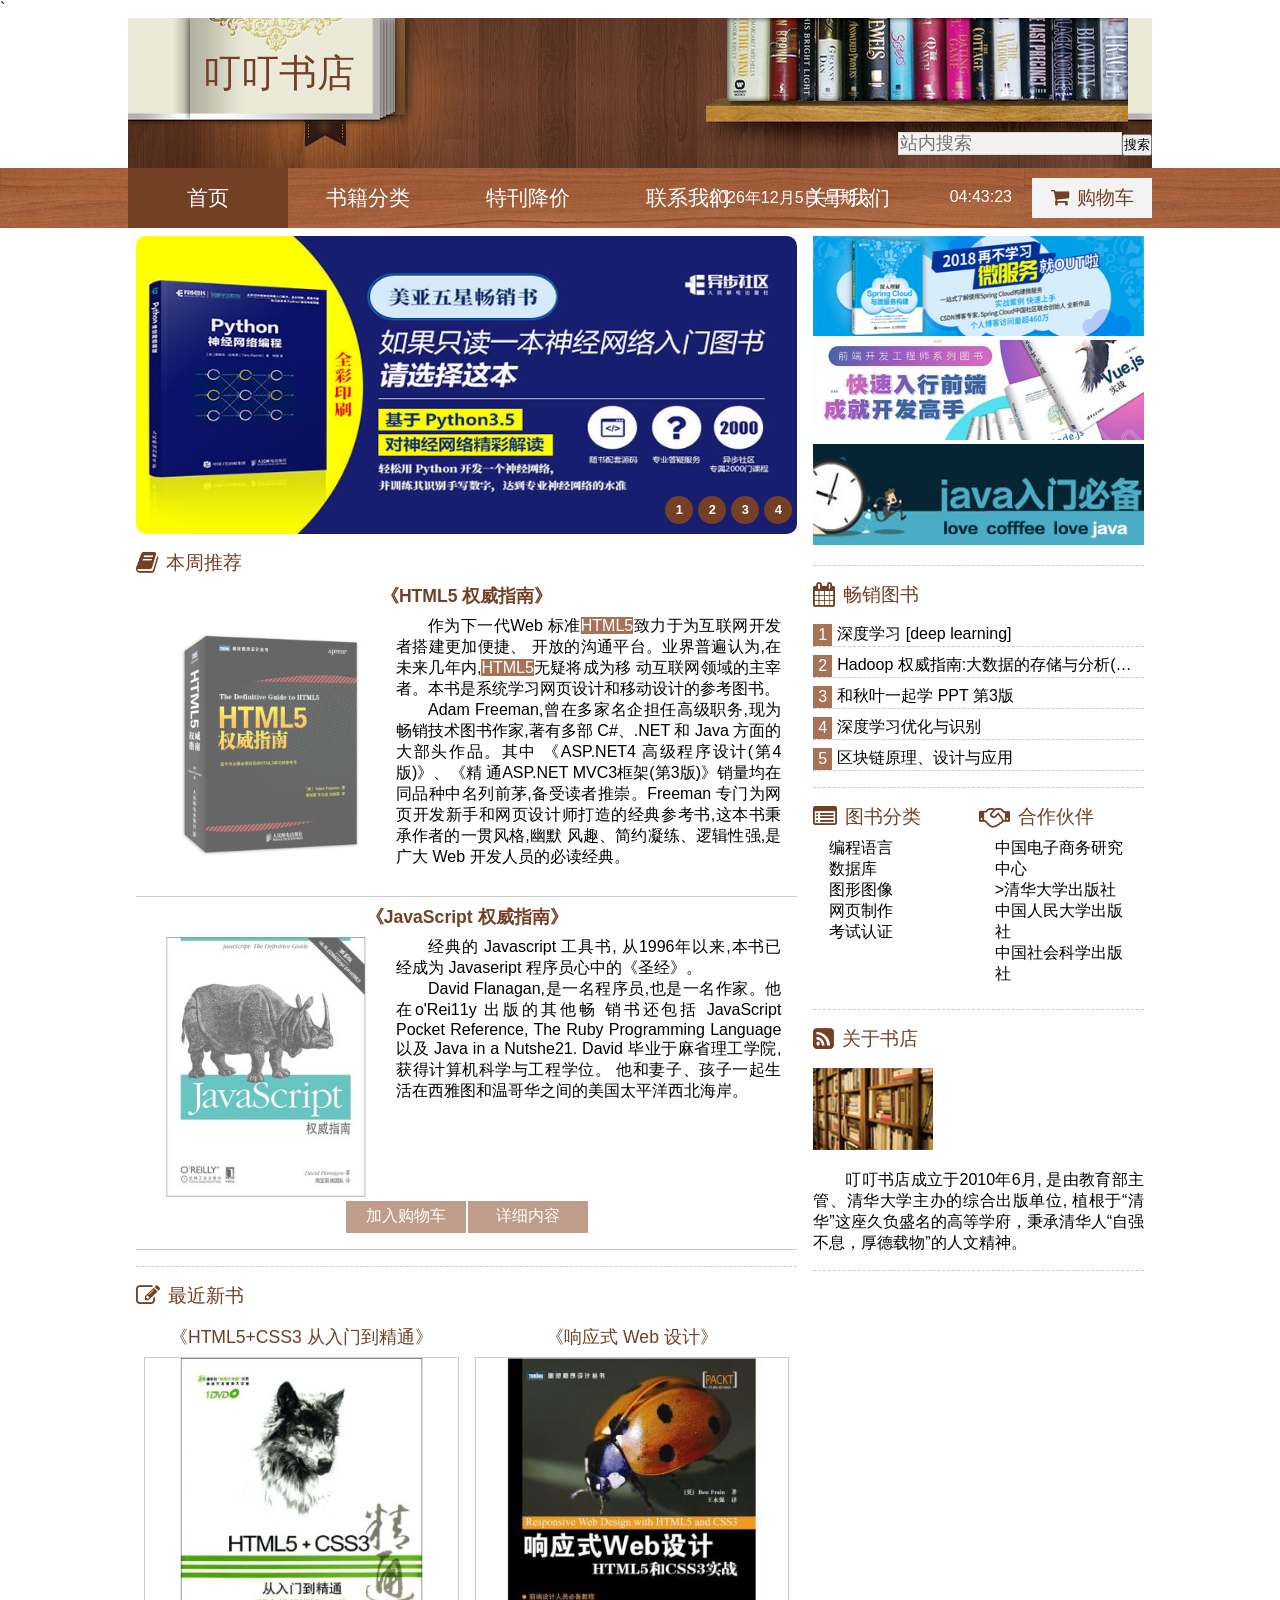
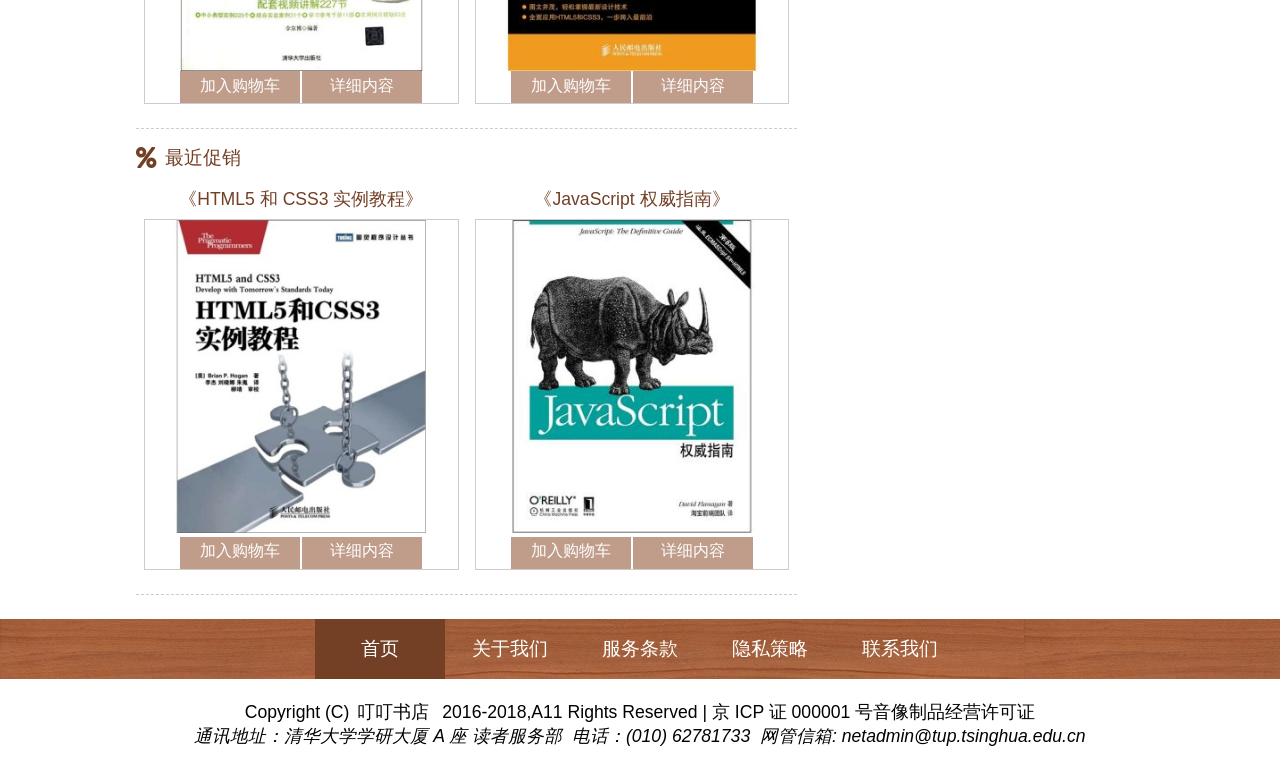
<file: index.html>
<!-- 声明文档类型为 HTML5 文档 -->
<!DOCTYPE html>
<!-- 声明文档语言为中文 -->
<html lang="zh-CN">

<head>
    <!-- 网页使用 UTF-8 编码 -->
    <meta charset="UTF-8">
    <!-- 网页标题 -->
    <title>叮叮书店</title>
    <!-- 让网页宽度与设备宽度保持一致并设置初始缩放比例为 0 -->
    <meta name="viewport" content="width=device-width, initial-scale=1.0">
    <!-- 提供给搜索引擎的搜索关键字 -->
    <meta name="keywords" content="书店, 叮叮书店, 图书">
    <!-- 提供给搜素引擎的网页描述 -->
    <meta name="description" content="叮叮书店是一个销售书籍的网上书店。">
    <!-- 搜索引擎选项,允许搜索引擎索引并允许搜索引擎对页面上的链接递归索引 -->
    <meta name="robots" content="index, follow">
    <!-- 引入外部 CSS 文件 -->
    <link rel="stylesheet" href="style.css">
    <script src="js/main.js"></script>
    <style>
        nav ul li:first-child{
            background-color: hsl(20, 50%, 30%);
        }
        footer ul li:first-child{
            background-color: hsl(20, 50%, 30%);
        }
    </style>
</head>

<body>
    <!-- 引入外部脚本文件 -->`
    <script src="script.js"></script>
    <!-- 页眉 -->
    <header class="container">
        <div id="logo">
            <a href="index.html">
                <h1>叮叮书店</h1>
            </a>
        </div>
        <div id="search">
            <form action="index.html" method="get">
                <input type="search" placeholder="站内搜索"><input type="submit" value="搜索">
            </form>
        </div>
    </header>
    <!-- 导航菜单 -->
    <div id="nav">
        <nav class="container">
            <ul>
                <li><a href="index.html">首页</a></li>
                <li><a href="category.html">书籍分类</a>
                    <ul>
                        <li><a href="#">编程语言</a></li>
                        <li><a href="#">数据库</a></li>
                        <li><a href="#">图形图像</a></li>
                    </ul>
                </li>
                <li><a href="specials.html">特刊降价</a></li>
                <li><a href="contact.html">联系我们</a></li>
                <li><a href="about.html">关于我们</a></li>
            </ul>
            <div id="date"></div>
            <div id="time"></div>
            <div id="cart">
                <span class="icon-cart"></span>
                <a href="cart.html">购物车</a>
            </div>
        </nav>
    </div>

    <!-- 内容 -->
    <div id="content-wrapper" class="container">
        <!--左边内容区-->
        <main>
            <!-- 横幅广告 -->
            <!-- 图书首页广告轮播控制 -->
            <div id="adv">
                <dl>
                    <dt>
                        <a href="#" id="a1">1</a>
                        <a href="#" id="a2">2</a>
                        <a href="#" id="a3">3</a>
                        <a href="#" id="a4">4</a>
                    </dt>
                    <dd>
                        <a href="#">
                            <img src="images/b-ad1.jpg" id="banner" alt="广告">
                        </a>
                    </dd>
                </dl>
            </div>
            <!-- <div id="hero-slideshow" class="slideshow-container">
                <div class="slides"><img src="./images/b-ad1.jpg" alt=""></div>
                <div class="slides"><img src="./images/b-ad2.jpg" alt=""></div>
                <div class="slides"><img src="./images/b-ad3.jpg" alt=""></div>
                <div class="slides"><img src="./images/b-ad4.jpg" alt=""></div>

                <div class="dot-container">
                    <span class="dot" onclick="currentSlide(1)"></span>
                    <span class="dot" onclick="currentSlide(2)"></span>
                    <span class="dot" onclick="currentSlide(3)"></span>
                    <span class="dot" onclick="currentSlide(4)"></span>
                </div>
            </div> -->
            <!-- 本周推荐 -->
            <section id="recommend">
                <span class="icon-book"></span>
                <section class="recommend-book">
                    <h2>本周推荐</h2>
                    <h3>《HTML5 权威指南》</h3>
                    <div class="content">
                        <div class="cover"><a href="#"><img src="images/prod2.jpg" alt="HTML5 权威指南"></a></div>
                        <div class="description">
                            <p>
                                作为下一代Web 标准<mark>HTML5</mark>致力于为互联网开发者搭建更加便捷、
                                开放的沟通平台。业界普遍认为,在未来几年内,<mark>HTML5</mark>无疑将成为移
                                动互联网领域的主宰者。本书是系统学习网页设计和移动设计的参考图书。
                            </p>
                            <p>
                                Adam Freeman,曾在多家名企担任高级职务,现为畅销技术图书作家,著有多部
                                C#、.NET 和 Java 方面的大部头作品。其中 《ASP.NET4 高级程序设计(第4版)》、《精
                                通ASP.NET MVC3框架(第3版)》销量均在同品种中名列前茅,备受读者推崇。Freeman
                                专门为网页开发新手和网页设计师打造的经典参考书,这本书秉承作者的一贯风格,幽默
                                风趣、简约凝练、逻辑性强,是广大 Web 开发人员的必读经典。
                            </p>
                        </div>
                        <div></div>
                    </div>
                </section>
                <section class="recommend-book">
                    <h3>《JavaScript 权威指南》</h3>
                    <div class="content">
                        <div class="cover"><a href="#"><img src="images/prod3.jpg" alt="Javascript 权威指南"></a></div>
                        <div class="description">
                            <p>
                                经典的 Javascript 工具书, 从1996年以来,本书已经成为 Javaseript 程序员心中的《圣经》。
                            </p>
                            <p>
                                David Flanagan,是一名程序员,也是一名作家。他在o'Rei11y 出版的其他畅
                                销书还包括 JavaScript Pocket Reference, The Ruby Programming Language
                                以及 Java in a Nutshe21. David 毕业于麻省理工学院,获得计算机科学与工程学位。
                                他和妻子、孩子一起生活在西雅图和温哥华之间的美国太平洋西北海岸。
                            </p>
                        </div>
                    </div>
                    <div class="cart-more"><a class="cart" href="cart.html">加入购物车</a><a class="more"
                            href="details.html">详细内容</a></div>
                </section>
            </section>
            <!-- 最近新书 -->
            <section id="new">
                <span class="icon-new"></span>
                <h2>最近新书</h2>
                <div class="content">
                    <section class="book">
                        <h3>《HTML5+CSS3 从入门到精通》</h3>
                        <div class="effect-1">
                            <div class="image-box">
                                <img src="images/prod4.jpg" alt="HTML5+CSS3 从入门到精通">
                            </div>
                            <div class="text-desc">
                                <h3> 《HTML5+CSS3 从入门到精通》</h3>
                                <p>
                                    《<mark>HTML5</mark>+CSS3 从入门到精通》通过基础知识+中小实例＋综合
                                    案例的方式,讲述了用<mark>HTML5</mark>+CSS3设计构建网站的必备知识,相
                                    对于权威指南、高级程序设计、开发指南同类图书,本书是一本适合快速入手的自学
                                    教程。
                                </p>
                            </div>
                            <div class="cart-more"><a class="cart" href="cart.html">加入购物车</a><a class="more"
                                    href="details.html">详细内容</a></div>
                        </div>
                    </section>
                    <section class="book">
                        <h3>《响应式 Web 设计》</h3>
                        <div class="effect-1">
                            <div class="image-box">
                                <img src="images/prod5.jpg" alt="响应式 web 设计">
                            </div>
                            <div class="text-desc">
                                <h3>《响应式 web 设计》</h3>
                                <p>
                                    《响应式Web设计:<mark>HTML5</mark>和 CsS3 实战》将当前 web 设计中热门
                                    的响应式设计技术与<mark>HTML5</mark>和 csS3 结合起来,为读者全面深入地讲解
                                    了针对各种屏幕大小设计和开发现代网站的各种技术。《响应式 Web设计:<mark>HTML5
                                    </mark>和CSS3 实战》适合各个次的web开发和设计人员阅读。
                                </p>
                            </div>
                            <div class="cart-more"><a class="cart" href="cart.html">加入购物车</a><a class="more"
                                    href="details.html">详细内容</a></div>
                        </div>
                    </section>
                </div>
            </section>
            <!-- 最近促销 -->
            <section id="sales">
                <span class="icon-sale"></span>
                <h2>最近促销</h2>
                <div class="content">
                    <section class="book">
                        <h3>《HTML5 和 CSS3 实例教程》</h3>
                        <div class="effect-1">
                            <div class="image-box">
                                <a href="#"><img class="promotion" src="images/prod1.jpg" alt="HTML5 和 CSS3 实例教程"></a>
                            </div>
                            <div class="text-desc">
                                <img src="images/sale.jpg" alt="">
                            </div>
                            <div class="cart-more"><a class="cart" href="cart.html">加入购物车</a><a class="more"
                                    href="details.html">详细内容</a></div>
                        </div>
                    </section>
                    <section class="book">
                        <h3>《JavaScript 权威指南》</h3>
                        <div class="effect-1">
                            <div class="image-box">
                                <a href="#"><img class="promotion" src="images/prod3.jpg" alt="JavaScript 权威指南"></a>
                            </div>
                            <div class="text-desc">
                                <img src="images/sale.jpg" alt="">
                            </div>
                            <div class="cart-more"><a class="cart" href="cart.html">加入购物车</a><a class="more"
                                    href="details.html">详细内容</a></div>
                        </div>
                    </section>
                </div>
            </section>
        </main>
        <aside>
            <!-- 边栏广告 -->
            <div id="advert">
                <a href="#"><img src="images/ad1.jpg" alt="广告"></a>
                <a href="#"><img src="images/ad2.jpg" alt="广告"></a>
                <a href="#"><img src="images/ad3.jpg" alt="广告"></a>
            </div>
            <!-- 畅销图书 -->
            <section id="best-selling">
                <span class="icon-sell"></span>
                <h2>畅销图书</h2>
                <ul>
                    <li> <a class="selling" href="#">深度学习 [deep learning]</a>
                        <div class="curr">
                            <div class="p-img">
                                <a title="深度学习 [deep learning]" href="#"><img src="images/selling1.jpg" alt="封面"></a>
                            </div>
                            <div class="p-name">
                                <a title="深度学习 [deep learning]" href="#">深度学习 [deep learning]</a><strong>¥43.50
                                </strong><del>¥52.00</del>
                            </div>
                        </div>
                    </li>
                    <li> <a class="selling" href="#">Hadoop 权威指南:大数据的存储与分析(第4版),累计销量超过10万册</a>
                        <div class="curr">
                            <div class="p-img">
                                <a title="Hadoop 权威指南:大数据的存储与分析(第4版)" href="#"><img src="images/selling2.jpg"
                                        alt="封面"></a>
                            </div>
                            <div class="p-name">
                                <a title="Hadoop 权威指南:大数据的存储与分析(第4版),累计销量超过10万册" href="#">Hadoop
                                    权威指南:大数据的存储与分析(第4版),累计销量超过10万册</a>
                                <strong>¥43.50</strong>
                                <del>¥52.00</del>
                            </div>
                        </div>
                    </li>
                    <li> <a class="selling" href="#">和秋叶一起学 PPT 第3版</a>
                        <div class="curr">
                            <div class="p-img">
                                <a title="和秋叶一起学 PPT 第3版" href="#"><img src="images/selling3.jpg" alt="封面"></a>
                            </div>
                            <div class="p-name">
                                <a title="和秋叶一起学 PPT 第3版" href="#">和秋叶一起学 PPT 第3版</a>
                                <strong>¥43.50</strong>
                                <del>¥52.00</del>
                            </div>
                    </li>
                    <li><a class="selling" href="#">深度学习优化与识别</a>
                        <div class="curr">
                            <div class="p-img">
                                <a title="深度学习优化与识别" href="#"><img src="images/selling4.jpg" alt="封面"></a>
                            </div>
                            <div class="p-name">
                                <a title="深度学习优化与识别" href="#">深度学习优化与识别</a>
                                <strong>¥43.50</strong>
                                <del>·52.00</del>
                            </div>
                    </li>
                    <li> <a class="selling" href="#">区块链原理、设计与应用</a>
                        <div class="curr">
                            <div class="p-img">
                                <a title="区块链原理、设计与应用" href="#"><img src="images/selling5.jpg" alt="封面"></a>
                            </div>
                            <div class="p-name">区块链原理、设计与应用<strong>¥43.50</strong>
                                <del>·52.00</del>
                            </div>
                    </li>
                </ul>
            </section>
            <div id="classify-partner">
                <!-- 图书分类 -->
                <section id="classify">
                    <span class="icon-classify"></span>
                    <h2>图书分类</h2>
                    <ul>
                        <li><a href="category.html">编程语言</a></li>
                        <li><a href="category.html">数据库</a></li>
                        <li><a href="category.html">图形图像</a></li>
                        <li><a href="category.html">网页制作</a></li>
                        <li><a href="category.html">考试认证</a></li>
                    </ul>
                </section>
                <!-- 合作伙伴 -->
                <section id="partner">
                    <span class="icon-partner"></span>
                    <h2>合作伙伴</h2>
                    <ul>
                        <li><a href="#">中国电子商务研究中心</a></li>
                        <li><a href="#">>清华大学出版社</a></li>
                        <li><a href="#">中国人民大学出版社</a></li>
                        <li><a href="#">中国社会科学出版社</a></li>
                    </ul>
                </section>
            </div>
            <!-- 关于书店 -->
            <section id="about">
                <span class="icon-about"></span>
                <h2>关于书店</h2>
                <div class="content">
                    <img src="images/about.gif" alt="叮叮书店">
                    <p>
                        叮叮书店成立于2010年6月, 是由教育部主管、清华大学主办的综合出版单位, 植根于“清
                        华”这座久负盛名的高等学府，秉承清华人“自强不息，厚德载物”的人文精神。
                    </p>
                </div>
            </section>
        </aside>
    </div>

    <!-- 页脚 -->
    <div id="footer-wrapper">
        <footer class="container">
            <ul>
                <li><a href="index.html">首页</a></li>
                <li><a href="about.html">关于我们</a></li>
                <li><a href="#">服务条款</a></li>
                <li><a href="#">隐私策略</a></li>
                <li><a href="contact.html">联系我们</a></li>
            </ul>
        </footer>
    </div>

    <!-- 版权信息 -->
    <div id="copyright" class="container">
        <div>
            Copyright (C)<a href="index.html">叮叮书店</a> 2016-2018,A11 Rights Reserved | 京 ICP 证 000001
            号音像制品经营许可证
        </div>
        <address>
            通讯地址：清华大学学研大厦 A 座 读者服务部&nbsp;&nbsp;电话：(010)
            62781733&nbsp;&nbsp;网管信箱: netadmin@tup.tsinghua.edu.cn
        </address>
    </div>
</body>

</html>
</file>
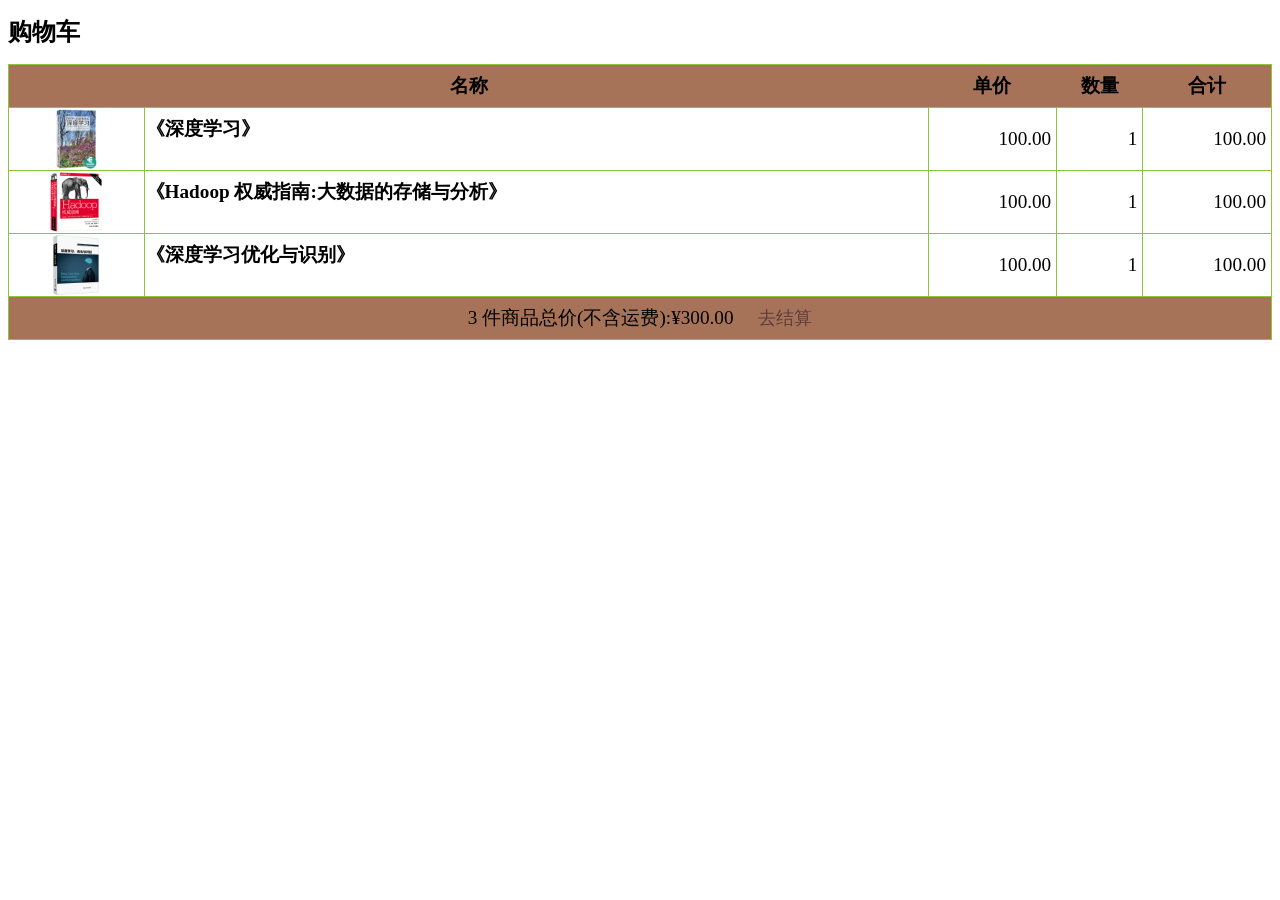
<file: cart.html>
<head>
    <title>购物车</title>
</head>

<body>
    <section class="cart-table"><span class="icon-cart"></span>
        <h2>购物车</h2>
        <table>
            <tr>
                <th colspan="2">名称</th>
                <th>单价</th>
                <th>数量</th>
                <th>合计</th>
            </tr>
            <tr>
                <td><a href="details.html"><img src="images/selling1.jpg" alt="封面" /></a></td>
                <td>
                    <h3> 《深度学习》</h3>
                </td>
                <td>100.00</td>
                <td>1</td>
                <td>100.00</td>
            </tr>
            <tr>
                <td><a href="details.html"><img src="images/selling2.jpg" alt="封面" /></a></td>
                <td>
                    <h3> 《Hadoop 权威指南:大数据的存储与分析》</h3>
                </td>
                <td>100.00</td>
                <td>1</td>
                <td>100.00</td>
            </tr>
            <tr>
                <td><a href="details.html"><img src="images/selling4.jpg" alt="封面" /></a></td>
                <td>
                    <h3>《深度学习优化与识别》</h3>
                </td>
                <td>100.00</td>
                <td>1</td>
                <td>100.00</td>
            </tr>
            <tr>
                <td colspan="5">
                    <div>3 件商品总价(不含运费):¥300.00 <a href="#">去结算</a></div>
                </td>
            </tr>
        </table>
    </section>
</body>

<style>
    /* 购物车 */
.cart-table h2 {
    margin: 1rem 0;
}

.cart-table table {
    font-size: 1.2rem;
    width: 100%;
    border-collapse: collapse;
    margin: 10px 0px;
    color: hsl(0, 0%, 0%);
}

.cart-table tr,
.cart-table td {
    border: 1px solid hsl(85, 55%, 50%);
}

.cart-table td h3 {
    font-size: 1.2rem;
    color: hsl(0, 0%, 0%);
}

.cart-table img {
    width: 60px;
    height: 60px;
}

.cart-table td:first-child {
    text-align: center;
}

.cart-table td:nth-child(5),
.cart-table td:nth-child(4),
.cart-table td:nth-child(3) {
    text-align: right;
    padding-right: 5px;
}

.cart-table tr:last-child a {
    color: hsl(0, 20%, 30%);
    font-size: 1.1rem;
    text-decoration: none;
    margin-left: 20px;
}

.cart-table tr:last-child a:hover {
    color: hsl(0, 0%, 100%);
}

.cart-table tr:first-child,
.cart-table tr:last-child {
    background-color: hsl(20, 30%, 50%);
    line-height: 40px;
    text-align: center;
    color: hsl(0, 0, 100%);
}
</style>
</file>
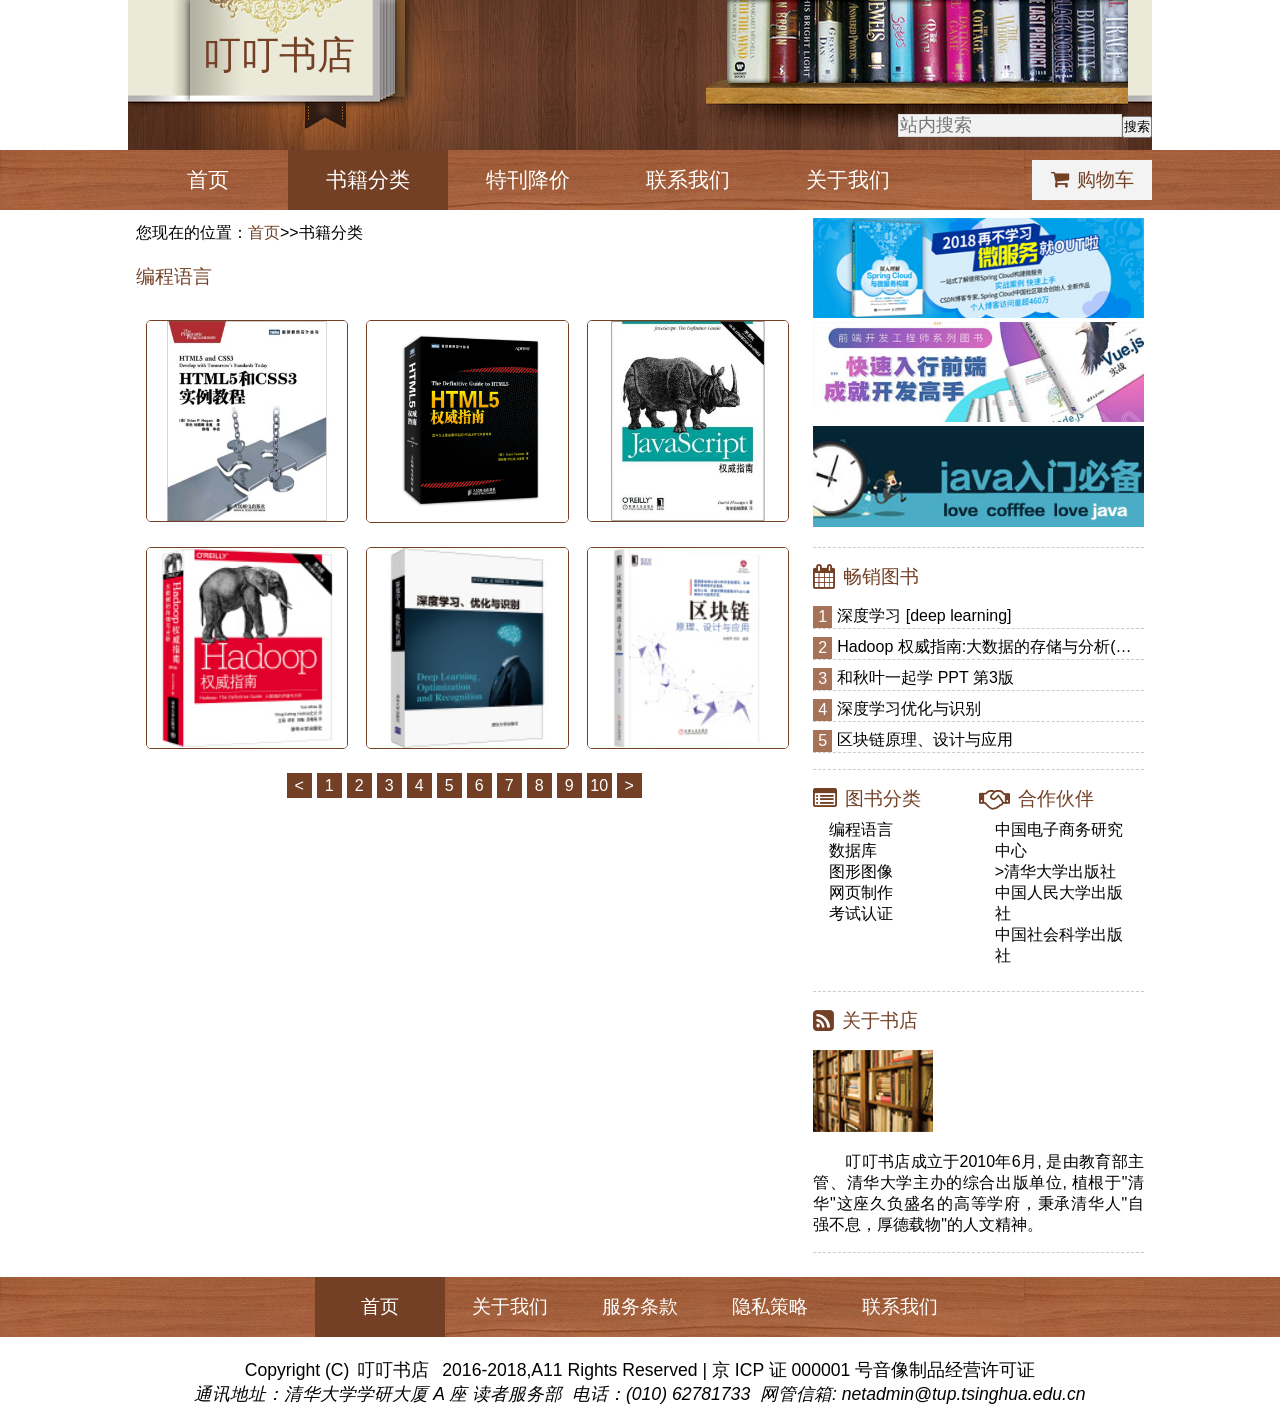
<file: category.html>
<!-- 声明文档类型为 HTML5 文档 -->
<!DOCTYPE html>
<!-- 声明文档语言为中文 -->
<html lang="zh-CN">

<head>
    <!-- 网页使用 UTF-8 编码 -->
    <meta charset="UTF-8">
    <!-- 网页标题 -->
    <title>书籍分类</title>
    <!-- 让网页宽度与设备宽度保持一致并设置初始缩放比例为 0 -->
    <meta name="viewport" content="width=device-width, initial-scale=1.0">
    <!-- 提供给搜索引擎的搜索关键字 -->
    <meta name="keywords" content="书籍分类, 编程书籍, 叮叮书店">
    <!-- 提供给搜素引擎的网页描述 -->
    <meta name="description" content="叮叮书店书籍分类页面。">
    <!-- 搜索引擎选项,允许搜索引擎索引并允许搜索引擎对页面上的链接递归索引 -->
    <meta name="robots" content="index, follow">
    <!-- 引入外部 CSS 文件 -->
    <link rel="stylesheet" href="style.css">
    <style>
        nav ul li:nth-child(2){
            background-color: hsl(20, 50%, 30%);
        }
        footer ul li:first-child{
            background-color: hsl(20, 50%, 30%);
        }
    </style>
</head>

<body>
    <!-- 引入外部脚本文件 -->
    <script src="script.js"></script>
    <!-- 页眉 -->
    <header class="container">
        <div id="logo">
            <a href="index.html">
                <h1>叮叮书店</h1>
            </a>
        </div>
        <div id="search">
            <form action="index.html" method="get">
                <input type="search" placeholder="站内搜索"><input type="submit" value="搜索">
            </form>
        </div>
    </header>
    <!-- 导航菜单 -->
    <div id="nav">
        <nav class="container">
            <ul>
                <li><a href="index.html">首页</a></li>
                <li><a href="category.html">书籍分类</a>
                    <ul>
                        <li><a href="#">编程语言</a></li>
                        <li><a href="#">数据库</a></li>
                        <li><a href="#">图形图像</a></li>
                    </ul>
                </li>
                <li><a href="specials.html">特刊降价</a></li>
                <li><a href="contact.html">联系我们</a></li>
                <li><a href="about.html">关于我们</a></li>
            </ul>
            <div id="cart">
                <span class="icon-cart"></span>
                <a href="cart.html">购物车</a>
            </div>
        </nav>
    </div>

    <!-- 内容 -->
    <div id="content-wrapper" class="container">
        <!--左边内容区-->
        <main>
            <!-- 面包屑导航 -->
            <section class="crumb-nav">您现在的位置：<a href="index.html">首页</a>&gt;&gt;<span>书籍分类</span></section>
            
            <!-- 书籍分类列表 -->
            <section class="list">
                <h2>编程语言</h2>
                <ul>
                    <li><a href="details.html"><img src="images/prod1.jpg"></a></li>
                    <li><a href="details.html"><img src="images/prod2.jpg"></a></li>
                    <li><a href="details.html"><img src="images/prod3.jpg"></a></li>
                </ul>
                <ul>
                    <li><a href="details.html"><img src="images/selling2.jpg"></a></li>
                    <li><a href="details.html"><img src="images/selling4.jpg"></a></li>
                    <li><a href="details.html"><img src="images/selling5.jpg"></a></li>
                </ul>
                <div id="bar">
                    <a href="#" class="arrow">&lt;</a>
                    <a href="#">1</a>
                    <a href="#">2</a>
                    <a href="#">3</a>
                    <a href="#">4</a>
                    <a href="#">5</a>
                    <a href="#">6</a>
                    <a href="#">7</a>
                    <a href="#">8</a>
                    <a href="#">9</a>
                    <a href="#">10</a>
                    <a href="#" class="arrow">&gt;</a>
                </div>
            </section>
        </main>
        <aside>
            <!-- 边栏广告 -->
            <div id="advert">
                <a href="#"><img src="images/ad1.jpg" alt="广告"></a>
                <a href="#"><img src="images/ad2.jpg" alt="广告"></a>
                <a href="#"><img src="images/ad3.jpg" alt="广告"></a>
            </div>
            <!-- 畅销图书 -->
            <section id="best-selling">
                <span class="icon-sell"></span>
                <h2>畅销图书</h2>
                <ul>
                    <li> <a class="selling" href="#">深度学习 [deep learning]</a>
                        <div class="curr">
                            <div class="p-img">
                                <a title="深度学习 [deep learning]" href="#"><img src="images/selling1.jpg" alt="封面"></a>
                            </div>
                            <div class="p-name">
                                <a title="深度学习 [deep learning]" href="#">深度学习 [deep learning]</a><strong>¥43.50
                                </strong><del>¥52.00</del>
                            </div>
                        </div>
                    </li>
                    <li> <a class="selling" href="#">Hadoop 权威指南:大数据的存储与分析(第4版),累计销量超过10万册</a>
                        <div class="curr">
                            <div class="p-img">
                                <a title="Hadoop 权威指南:大数据的存储与分析(第4版)" href="#"><img src="images/selling2.jpg"
                                        alt="封面"></a>
                            </div>
                            <div class="p-name">
                                <a title="Hadoop 权威指南:大数据的存储与分析(第4版),累计销量超过10万册" href="#">Hadoop
                                    权威指南:大数据的存储与分析(第4版),累计销量超过10万册</a>
                                <strong>¥43.50</strong>
                                <del>¥52.00</del>
                            </div>
                        </div>
                    </li>
                    <li> <a class="selling" href="#">和秋叶一起学 PPT 第3版</a>
                        <div class="curr">
                            <div class="p-img">
                                <a title="和秋叶一起学 PPT 第3版" href="#"><img src="images/selling3.jpg" alt="封面"></a>
                            </div>
                            <div class="p-name">
                                <a title="和秋叶一起学 PPT 第3版" href="#">和秋叶一起学 PPT 第3版</a>
                                <strong>¥43.50</strong>
                                <del>¥52.00</del>
                            </div>
                    </li>
                    <li><a class="selling" href="#">深度学习优化与识别</a>
                        <div class="curr">
                            <div class="p-img">
                                <a title="深度学习优化与识别" href="#"><img src="images/selling4.jpg" alt="封面"></a>
                            </div>
                            <div class="p-name">
                                <a title="深度学习优化与识别" href="#">深度学习优化与识别</a>
                                <strong>¥43.50</strong>
                                <del>·52.00</del>
                            </div>
                    </li>
                    <li> <a class="selling" href="#">区块链原理、设计与应用</a>
                        <div class="curr">
                            <div class="p-img">
                                <a title="区块链原理、设计与应用" href="#"><img src="images/selling5.jpg" alt="封面"></a>
                            </div>
                            <div class="p-name">区块链原理、设计与应用<strong>¥43.50</strong>
                                <del>·52.00</del>
                            </div>
                    </li>
                </ul>
            </section>
            <div id="classify-partner">
                <!-- 图书分类 -->
                <section id="classify">
                    <span class="icon-classify"></span>
                    <h2>图书分类</h2>
                    <ul>
                        <li><a href="category.html">编程语言</a></li>
                        <li><a href="category.html">数据库</a></li>
                        <li><a href="category.html">图形图像</a></li>
                        <li><a href="category.html">网页制作</a></li>
                        <li><a href="category.html">考试认证</a></li>
                    </ul>
                </section>
                <!-- 合作伙伴 -->
                <section id="partner">
                    <span class="icon-partner"></span>
                    <h2>合作伙伴</h2>
                    <ul>
                        <li><a href="#">中国电子商务研究中心</a></li>
                        <li><a href="#">>清华大学出版社</a></li>
                        <li><a href="#">中国人民大学出版社</a></li>
                        <li><a href="#">中国社会科学出版社</a></li>
                    </ul>
                </section>
            </div>
            <!-- 关于书店 -->
            <section id="about">
                <span class="icon-about"></span>
                <h2>关于书店</h2>
                <div class="content">
                    <img src="images/about.gif" alt="叮叮书店">
                    <p>
                        叮叮书店成立于2010年6月, 是由教育部主管、清华大学主办的综合出版单位, 植根于"清
                        华"这座久负盛名的高等学府，秉承清华人"自强不息，厚德载物"的人文精神。
                    </p>
                </div>
            </section>
        </aside>
    </div>

    <!-- 页脚 -->
    <div id="footer-wrapper">
        <footer class="container">
            <ul>
                <li><a href="index.html">首页</a></li>
                <li><a href="about.html">关于我们</a></li>
                <li><a href="#">服务条款</a></li>
                <li><a href="#">隐私策略</a></li>
                <li><a href="contact.html">联系我们</a></li>
            </ul>
        </footer>
    </div>

    <!-- 版权信息 -->
    <div id="copyright" class="container">
        <div>
            Copyright (C)<a href="index.html">叮叮书店</a> 2016-2018,A11 Rights Reserved | 京 ICP 证 000001
            号音像制品经营许可证
        </div>
        <address>
            通讯地址：清华大学学研大厦 A 座 读者服务部&nbsp;&nbsp;电话：(010)
            62781733&nbsp;&nbsp;网管信箱: netadmin@tup.tsinghua.edu.cn
        </address>
    </div>
</body>

</html>
</file>
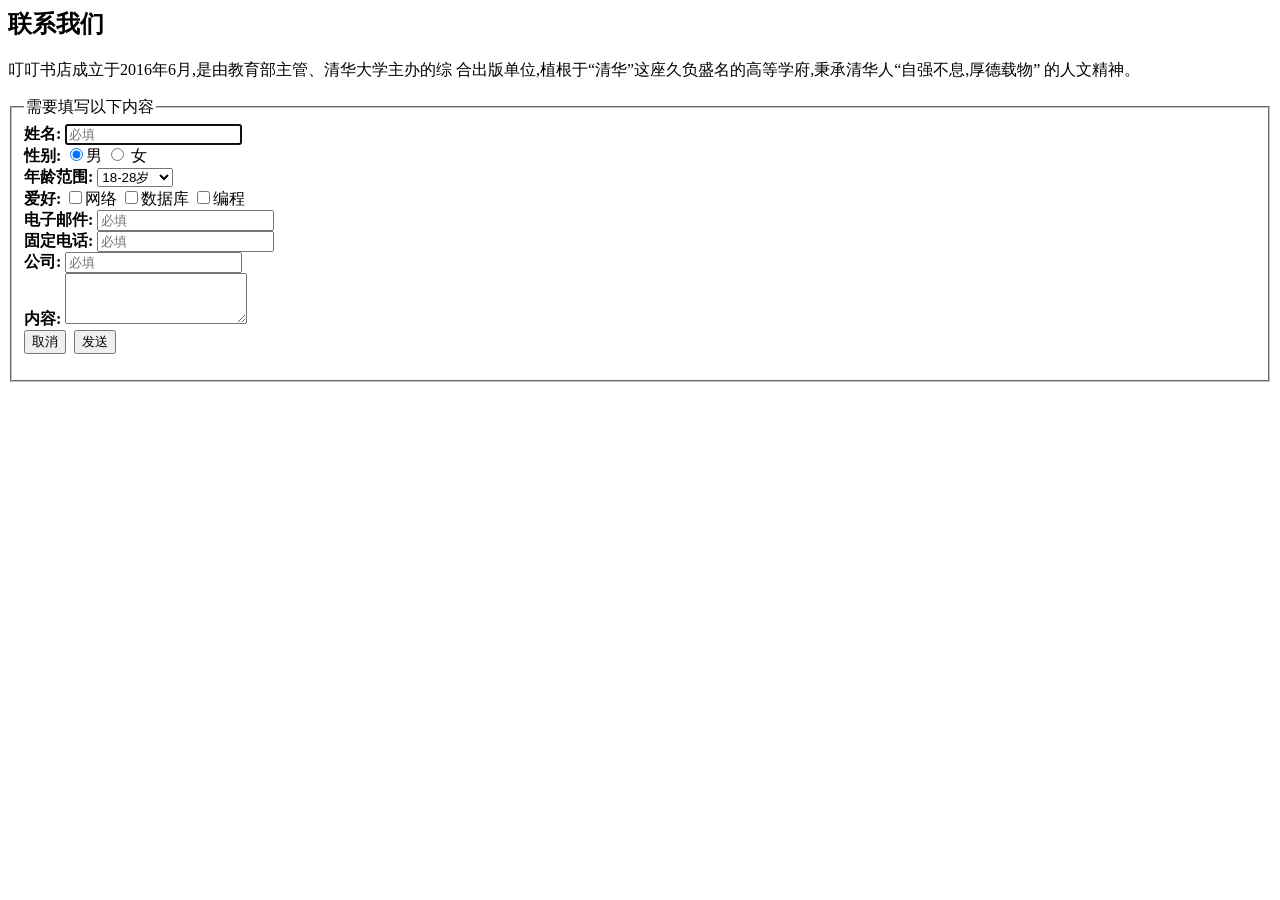
<file: contact.html>
<head>
    <title>联系我们</title>
</head>

<body>
    <section class="contacts">
        <span class="icon-contact"></span>
        <h2>联系我们</h2>
        <p class="details">叮叮书店成立于2016年6月,是由教育部主管、清华大学主办的综
            合出版单位,植根于“清华”这座久负盛名的高等学府,秉承清华人“自强不息,厚德载物”
            的人文精神。</p>
        <fieldset class="contact-form">
            <legend class="form-subtitle">需要填写以下内容</legend>
            <form action="index.html" method="get" id="contact">
                <div class="form-row">
                    <label class="contact"><strong> 姓名: </strong>
                        <input type="text" name="name" id="name" required="required" placeholder="必填"
                            autofocus="autofocus" class="contact-input"></label>
                    <div class="form-row">
                        <label class="contact"><strong>性别:</strong></label>
                        <label><input name="sex" type="radio" id="sex1" value="男" checked="checked">男</label>
                        <label><input name="sex" type="radio" id="sex2" value="女">
                            女</label>
                    </div>
                    <div class="form-row">
                        <label class="contact"><strong>年龄范围:</strong>
                            <select name="age" size="1" id="age">
                                <option value="1">18岁以下</option>
                                <option value="2" selected="selected">18-28岁</option>
                                <option value="3">28-38岁</option>
                                <option value="4">38-48岁</option>
                                <option value="5">48岁以上</option>
                            </select>
                        </label>
                    </div>
                    <div class="form-row">
                        <label class="contact"><strong>爱好: </strong></label>
                        <label><input type="checkbox" name="interest" value="网络" id="interest1" />网络</label>
                        <label><input type="checkbox" name="interest" value="数据库" id=" interest2">数据库</label>
                        <label><input type="checkbox" name="interest" value="编程" id=" interest3" />编程</label>
                    </div>
                    <div class="form-row">
                        <label class="contact"><strong>电子邮件:</strong>
                            <input type="email" name="email" id="email" required="required" placeholder="必填"
                                class=" contact-input"></label>
                    </div>
                    <div class="form-row">
                        <label class="contact"><strong>固定电话:</strong>
                            <input type="text" name="telephone" id="telephone" required="required" pattern="[0-9]"
                                placeholder="必填" class="contact-input"></label>
                    </div>
                    <div class="form-row">
                        <label class="contact"><strong>公司:</strong>
                            <input type="text" name="company" id="company" required="required" placeholder="必填"
                                class="contact-input"></label>
                    </div>
                    <div class="form-row">
                        <label class="contact"><strong>内容:</strong>
                            <textarea name="content" id="content" cols="20" rows="3"
                                class="contact-input"></textarea></label>
                    </div>
                    <div class="form-row-button">
                        <input type="reset" value="取消" class="send">&nbsp;
                        <input type="submit" value="发送" class="send">
                    </div>
            </form>
        </fieldset>
    </section>
</body>
</file>
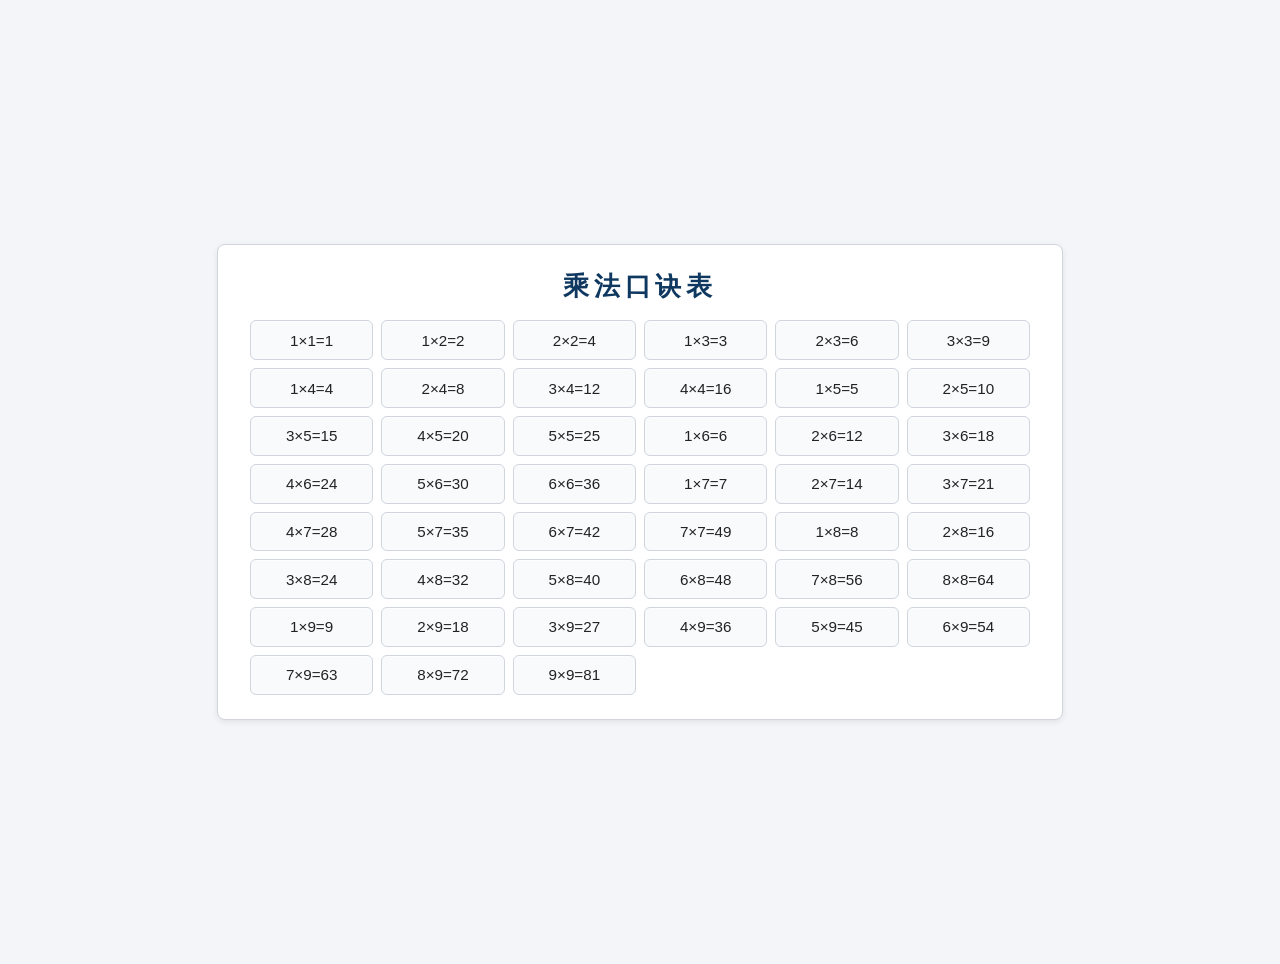
<file: multiplication.html>
<!DOCTYPE html>
<html lang="zh-CN">
<head>
    <meta charset="UTF-8">
    <title>乘法口诀表</title>
    <meta name="viewport" content="width=device-width,initial-scale=1">
    <style>
        body {
            font-family: "微软雅黑", Arial, sans-serif;
            background: #f4f5f8;
            color: #222;
            min-height: 100vh;
            margin: 0;
            display: flex;
            align-items: center;
            justify-content: center;
            padding: 2rem;
        }
        main {
            width: min(780px, 100%);
            background: #fff;
            border-radius: 8px;
            padding: 1.5rem 2rem;
            border: 1px solid #d1d5db;
            box-shadow: 0 2px 6px rgba(0, 0, 0, 0.08);
        }
        h1 {
            margin: 0 0 1rem;
            text-align: center;
            font-size: 1.6rem;
            letter-spacing: 0.3rem;
            color: #0e385f;
        }
        .grid {
            display: grid;
            grid-template-columns: repeat(auto-fit, minmax(120px, 1fr));
            gap: 0.5rem;
        }
        .cell {
            padding: 0.65rem;
            border-radius: 6px;
            background: #f9fafc;
            border: 1px solid #cfd4dd;
            font-size: 0.95rem;
            text-align: center;
            box-shadow: inset 0 1px 0 rgba(255, 255, 255, 0.6);
        }
    </style>
</head>
<body>
<main>
    <h1>乘法口诀表</h1>
    <div class="grid" id="table"></div>
</main>
<script>
    const table = document.getElementById("table");
    for (let line = 1; line <= 9; line++) {
        for (let factor = 1; factor <= line; factor++) {
            const cell = document.createElement("div");
            cell.className = "cell";
            cell.textContent = `${factor}×${line}=${factor * line}`;
            table.appendChild(cell);
        }
    }
</script>
</body>
</html>
</file>
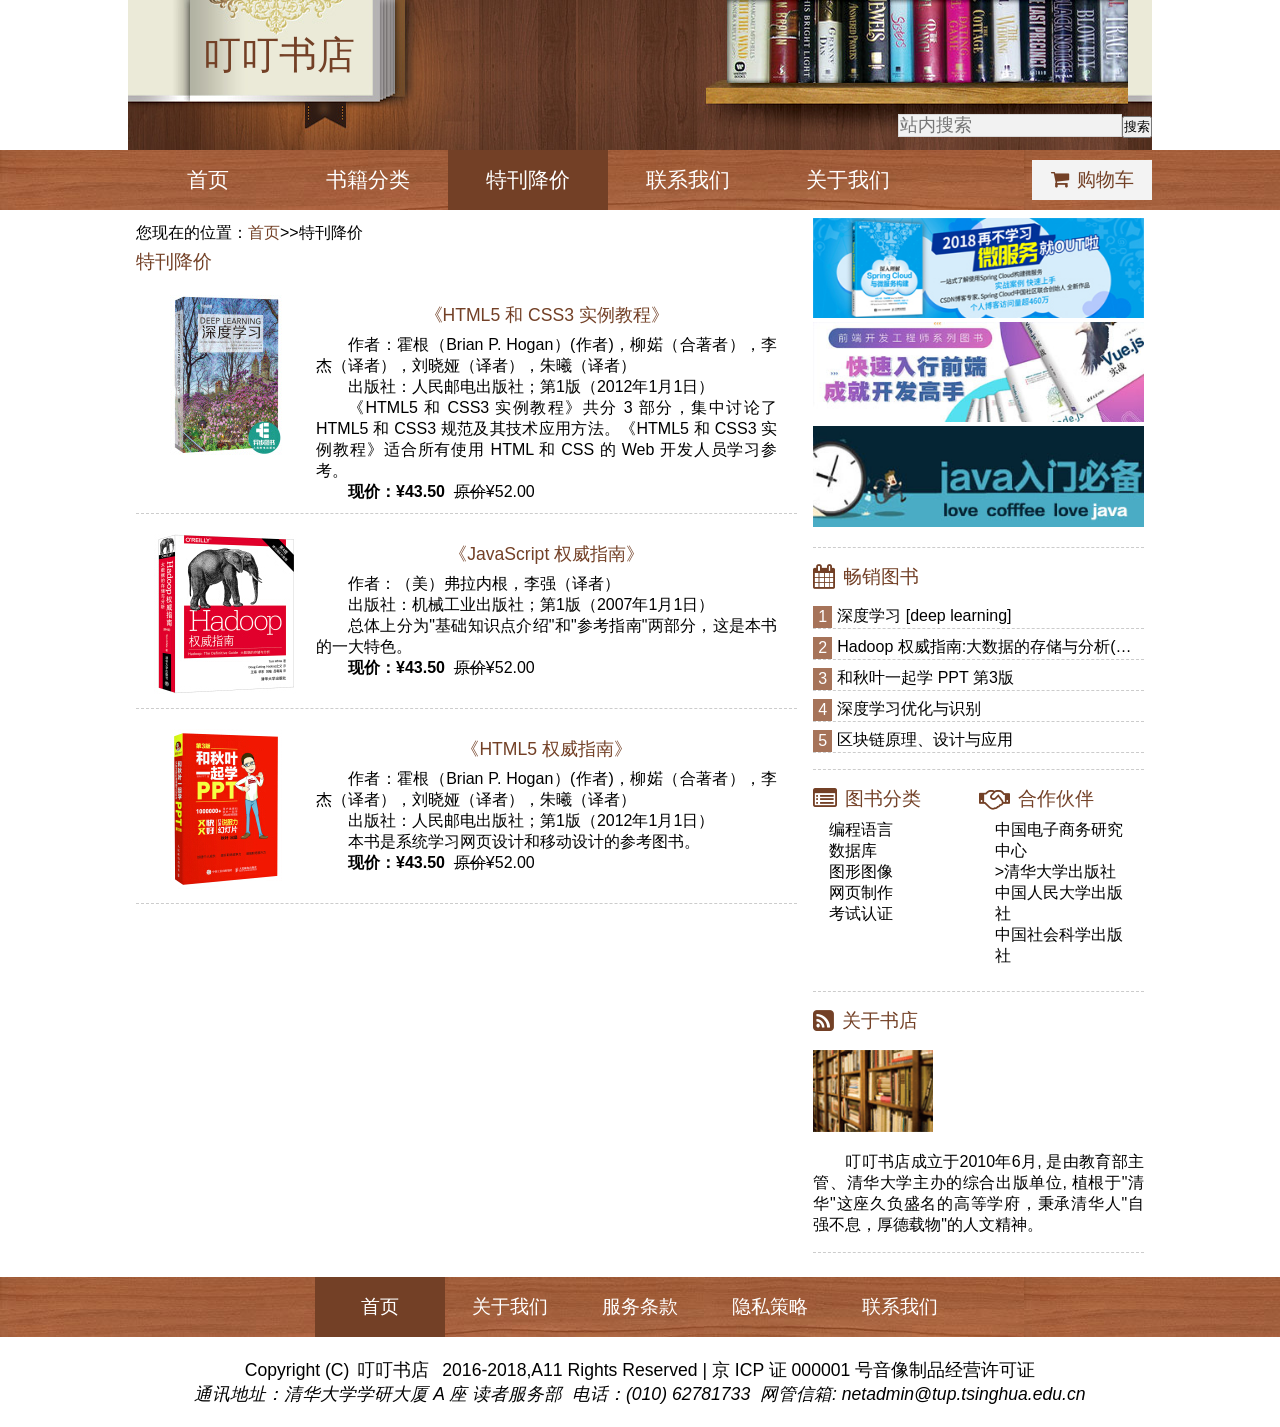
<file: specials.html>
<!-- 声明文档类型为 HTML5 文档 -->
<!DOCTYPE html>
<!-- 声明文档语言为中文 -->
<html lang="zh-CN">

<head>
    <!-- 网页使用 UTF-8 编码 -->
    <meta charset="UTF-8">
    <!-- 网页标题 -->
    <title>特刊降价</title>
    <!-- 让网页宽度与设备宽度保持一致并设置初始缩放比例为 0 -->
    <meta name="viewport" content="width=device-width, initial-scale=1.0">
    <!-- 提供给搜索引擎的搜索关键字 -->
    <meta name="keywords" content="特刊降价, 促销, 叮叮书店">
    <!-- 提供给搜素引擎的网页描述 -->
    <meta name="description" content="叮叮书店特刊降价页面。">
    <!-- 搜索引擎选项,允许搜索引擎索引并允许搜索引擎对页面上的链接递归索引 -->
    <meta name="robots" content="index, follow">
    <!-- 引入外部 CSS 文件 -->
    <link rel="stylesheet" href="style.css">
    <style>
        nav ul li:nth-child(3){
            background-color: hsl(20, 50%, 30%);
        }
        footer ul li:first-child{
            background-color: hsl(20, 50%, 30%);
        }
    </style>
</head>

<body>
    <!-- 引入外部脚本文件 -->
    <script src="script.js"></script>
    <!-- 页眉 -->
    <header class="container">
        <div id="logo">
            <a href="index.html">
                <h1>叮叮书店</h1>
            </a>
        </div>
        <div id="search">
            <form action="index.html" method="get">
                <input type="search" placeholder="站内搜索"><input type="submit" value="搜索">
            </form>
        </div>
    </header>
    <!-- 导航菜单 -->
    <div id="nav">
        <nav class="container">
            <ul>
                <li><a href="index.html">首页</a></li>
                <li><a href="category.html">书籍分类</a>
                    <ul>
                        <li><a href="#">编程语言</a></li>
                        <li><a href="#">数据库</a></li>
                        <li><a href="#">图形图像</a></li>
                    </ul>
                </li>
                <li><a href="specials.html">特刊降价</a></li>
                <li><a href="contact.html">联系我们</a></li>
                <li><a href="about.html">关于我们</a></li>
            </ul>
            <div id="cart">
                <span class="icon-cart"></span>
                <a href="cart.html">购物车</a>
            </div>
        </nav>
    </div>

    <!-- 内容 -->
    <div id="content-wrapper" class="container">
        <!--左边内容区-->
        <main>
            <!-- 面包屑导航 -->
            <section class="crumb-nav">您现在的位置：<a href="index.html">首页</a>&gt;&gt;<span>特刊降价</span></section>
            
            <!-- 特刊降价内容 -->
            <section>
                <h2>特刊降价</h2>
                <section class="specials">
                    <a href="details.html"><img src="images/selling1.jpg" alt="HTML5 和 CSS3 实例教程"></a>
                    <div>
                        <h3>《HTML5 和 CSS3 实例教程》</h3>
                        <p>作者：霍根（Brian P. Hogan）(作者)，柳婼（合著者），李杰（译者），刘晓娅（译者），朱曦（译者）</p>
                        <p>出版社：人民邮电出版社；第1版（2012年1月1日）</p>
                        <p>《HTML5 和 CSS3 实例教程》共分 3 部分，集中讨论了 HTML5 和 CSS3 规范及其技术应用方法。《HTML5 和 CSS3 实例教程》适合所有使用 HTML 和 CSS 的 Web 开发人员学习参考。</p>
                        <p><strong>现价：¥43.50</strong>&nbsp;&nbsp;<del>原价</del>¥52.00</p>
                    </div>
                </section>
                <section class="specials">
                    <a href="details.html"><img src="images/selling2.jpg" alt="JavaScript 权威指南"></a>
                    <div>
                        <h3>《JavaScript 权威指南》</h3>
                        <p>作者：（美）弗拉内根，李强（译者）</p>
                        <p>出版社：机械工业出版社；第1版（2007年1月1日）</p>
                        <p>总体上分为"基础知识点介绍"和"参考指南"两部分，这是本书的一大特色。</p>
                        <p><strong>现价：¥43.50</strong>&nbsp;&nbsp;<del>原价</del>¥52.00</p>
                    </div>
                </section>
                <section class="specials">
                    <a href="details.html"><img src="images/selling3.jpg" alt="HTML5 权威指南"></a>
                    <div>
                        <h3>《HTML5 权威指南》</h3>
                        <p>作者：霍根（Brian P. Hogan）(作者)，柳婼（合著者），李杰（译者），刘晓娅（译者），朱曦（译者）</p>
                        <p>出版社：人民邮电出版社；第1版（2012年1月1日）</p>
                        <p>本书是系统学习网页设计和移动设计的参考图书。</p>
                        <p><strong>现价：¥43.50</strong>&nbsp;&nbsp;<del>原价</del>¥52.00</p>
                    </div>
                </section>
            </section>
        </main>
        <aside>
            <!-- 边栏广告 -->
            <div id="advert">
                <a href="#"><img src="images/ad1.jpg" alt="广告"></a>
                <a href="#"><img src="images/ad2.jpg" alt="广告"></a>
                <a href="#"><img src="images/ad3.jpg" alt="广告"></a>
            </div>
            <!-- 畅销图书 -->
            <section id="best-selling">
                <span class="icon-sell"></span>
                <h2>畅销图书</h2>
                <ul>
                    <li> <a class="selling" href="#">深度学习 [deep learning]</a>
                        <div class="curr">
                            <div class="p-img">
                                <a title="深度学习 [deep learning]" href="#"><img src="images/selling1.jpg" alt="封面"></a>
                            </div>
                            <div class="p-name">
                                <a title="深度学习 [deep learning]" href="#">深度学习 [deep learning]</a><strong>¥43.50
                                </strong><del>¥52.00</del>
                            </div>
                        </div>
                    </li>
                    <li> <a class="selling" href="#">Hadoop 权威指南:大数据的存储与分析(第4版),累计销量超过10万册</a>
                        <div class="curr">
                            <div class="p-img">
                                <a title="Hadoop 权威指南:大数据的存储与分析(第4版)" href="#"><img src="images/selling2.jpg"
                                        alt="封面"></a>
                            </div>
                            <div class="p-name">
                                <a title="Hadoop 权威指南:大数据的存储与分析(第4版),累计销量超过10万册" href="#">Hadoop
                                    权威指南:大数据的存储与分析(第4版),累计销量超过10万册</a>
                                <strong>¥43.50</strong>
                                <del>¥52.00</del>
                            </div>
                        </div>
                    </li>
                    <li> <a class="selling" href="#">和秋叶一起学 PPT 第3版</a>
                        <div class="curr">
                            <div class="p-img">
                                <a title="和秋叶一起学 PPT 第3版" href="#"><img src="images/selling3.jpg" alt="封面"></a>
                            </div>
                            <div class="p-name">
                                <a title="和秋叶一起学 PPT 第3版" href="#">和秋叶一起学 PPT 第3版</a>
                                <strong>¥43.50</strong>
                                <del>¥52.00</del>
                            </div>
                    </li>
                    <li><a class="selling" href="#">深度学习优化与识别</a>
                        <div class="curr">
                            <div class="p-img">
                                <a title="深度学习优化与识别" href="#"><img src="images/selling4.jpg" alt="封面"></a>
                            </div>
                            <div class="p-name">
                                <a title="深度学习优化与识别" href="#">深度学习优化与识别</a>
                                <strong>¥43.50</strong>
                                <del>·52.00</del>
                            </div>
                    </li>
                    <li> <a class="selling" href="#">区块链原理、设计与应用</a>
                        <div class="curr">
                            <div class="p-img">
                                <a title="区块链原理、设计与应用" href="#"><img src="images/selling5.jpg" alt="封面"></a>
                            </div>
                            <div class="p-name">区块链原理、设计与应用<strong>¥43.50</strong>
                                <del>·52.00</del>
                            </div>
                    </li>
                </ul>
            </section>
            <div id="classify-partner">
                <!-- 图书分类 -->
                <section id="classify">
                    <span class="icon-classify"></span>
                    <h2>图书分类</h2>
                    <ul>
                        <li><a href="category.html">编程语言</a></li>
                        <li><a href="category.html">数据库</a></li>
                        <li><a href="category.html">图形图像</a></li>
                        <li><a href="category.html">网页制作</a></li>
                        <li><a href="category.html">考试认证</a></li>
                    </ul>
                </section>
                <!-- 合作伙伴 -->
                <section id="partner">
                    <span class="icon-partner"></span>
                    <h2>合作伙伴</h2>
                    <ul>
                        <li><a href="#">中国电子商务研究中心</a></li>
                        <li><a href="#">>清华大学出版社</a></li>
                        <li><a href="#">中国人民大学出版社</a></li>
                        <li><a href="#">中国社会科学出版社</a></li>
                    </ul>
                </section>
            </div>
            <!-- 关于书店 -->
            <section id="about">
                <span class="icon-about"></span>
                <h2>关于书店</h2>
                <div class="content">
                    <img src="images/about.gif" alt="叮叮书店">
                    <p>
                        叮叮书店成立于2010年6月, 是由教育部主管、清华大学主办的综合出版单位, 植根于"清
                        华"这座久负盛名的高等学府，秉承清华人"自强不息，厚德载物"的人文精神。
                    </p>
                </div>
            </section>
        </aside>
    </div>

    <!-- 页脚 -->
    <div id="footer-wrapper">
        <footer class="container">
            <ul>
                <li><a href="index.html">首页</a></li>
                <li><a href="about.html">关于我们</a></li>
                <li><a href="#">服务条款</a></li>
                <li><a href="#">隐私策略</a></li>
                <li><a href="contact.html">联系我们</a></li>
            </ul>
        </footer>
    </div>

    <!-- 版权信息 -->
    <div id="copyright" class="container">
        <div>
            Copyright (C)<a href="index.html">叮叮书店</a> 2016-2018,A11 Rights Reserved | 京 ICP 证 000001
            号音像制品经营许可证
        </div>
        <address>
            通讯地址：清华大学学研大厦 A 座 读者服务部&nbsp;&nbsp;电话：(010)
            62781733&nbsp;&nbsp;网管信箱: netadmin@tup.tsinghua.edu.cn
        </address>
    </div>
</body>

</html>
</file>
<file: style.css>
/* 横幅广告 */
.slideshow-container {
    position: relative;
    width: 60%;
    margin: 20px auto;
    aspect-ratio: 16 / 9;
    /* 保持图片比例 */
    overflow: hidden;
    border-radius: 10px;
}

.slides {
    display: none;
    width: 100%;
    height: 100%;
}

.slides img {
    width: 100%;
    height: 100%;
    object-fit: cover;
}

.dot-container {
    position: absolute;
    bottom: 10px;
    left: 50%;
    transform: translateX(-50%);
}

.dot {
    height: 10px;
    width: 10px;
    margin: 0 5px;
    background-color: #bbb;
    border-radius: 50%;
    display: inline-block;
    cursor: pointer;
}

.active {
    background-color: #717171;
}

/* 图书首页广告轮播 */
#adv {
    position: relative;
    width: 100%;
    max-width: 720px;
    margin: 0 auto 1rem;
    border-radius: 10px;
    overflow: hidden;
}

#adv dl,
#adv dd {
    list-style: none;
    margin: 0;
    padding: 0;
}

#adv dt {
    position: absolute;
    bottom: 10px;
    right: 5px;
    display: flex;
    gap: 5px;
}

#adv dd {
    overflow: hidden;
}

#adv dd img {
    width: 100%;
    display: block;
}

#adv dt a {
    width: 28px;
    height: 28px;
    border-radius: 15px;
    background-color: hsl(20, 50%, 30%);
    color: hsl(0, 8%, 100%);
    display: flex;
    justify-content: center;
    align-items: center;
    text-decoration: none;
    font-size: 0.8rem;
    font-weight: 600;
    transition: background 0.2s ease;
}

#adv dt a:hover {
    background-color: hsl(20, 40%, 40%);
}

/* 通用样式 */
* {
    padding: 0px;
    margin: 0px;
    font-family: "微软雅黑", Verdana, Arial, Helvetica, sans-serif;
}

img {
    width: 100%;
    border: 0px;
}

.container {
    width: 100%;
    max-width: 1260px;
    min-width: 260px;
    margin: 0 auto;
}

@media screen and (min-width: 420px) {
    .container {
        width: 80%;
    }
}

/* 整体布局 */
#content-wrapper {
    display: flex;
    flex-flow: row wrap;
}

main {
    flex: 2;
    margin: 0.5rem;
    min-width: 260px;
}

aside {
    flex: 1;
    margin: 0.5rem;
    min-width: 260px;
}

/* 局部布局 */

.recommend-book .content,
#new .content,
#sales .content {
    display: flex;
    flex-flow: row wrap;
}

.recommend-book .content .cover {
    flex: 1;
    min-width: 260px;
}

.recommend-book .content .description {
    flex: 2;
    margin-right: 1rem;
}

.book {
    flex: 1;
    min-width: 260px;
    margin: 0.5rem;
}

.effect-1 {
    display: flex;
    flex-flow: column;
}

#classify-partner {
    display: flex;
}

#classify {
    flex: 1;
}

#partner {
    flex: 1;
}

.effect-1 .image-box,
.cart-more {
    display: flex;
    justify-content: center;
}

#copyright {
    height: 90px;
    display: none;
    flex-flow: column;
    justify-content: center;
    align-items: center;
    font-size: 1.1rem;
}

@media screen and (min-width: 640px) {
    #copyright {
        display: flex;
    }
}

.recommend-book {
    border-bottom: hsl(0, 0%, 80%) solid 1px;
    padding-bottom: 1rem;
}

#recommend,
#new,
#sales,
#best-selling,
#classify-partner,
#about,
#advert {
    border-bottom: hsl(0, 0%, 80%) dashed 1px;
    margin-bottom: 1rem;
    padding-bottom: 1rem;
}

/* 文本 */
h2 {
    font-size: 1.2rem;
    font-weight: normal;
    color: hsl(20, 50%, 30%);
}

h3 {
    font-size: 1.1rem;
    font-weight: normal;
    display: flex;
    justify-content: center;
    margin: 0.5rem 0;
    color: hsl(20, 50%, 30%);
}

.recommend-book h3 {
    font-weight: bolder;
}

p,
a,
span {
    font-size: 1rem;
}

p {
    text-indent: 2rem;
    text-align: justify;
}

ul {
    list-style-type: none;
}

mark {
    background-color: hsl(20, 30%, 50%);
    color: hsl(0, 0%, 100%);
}

/* 背景 */
header {
    /* 原书的固定高度会导致布局错位 */
    height: 150px;
    /* height: auto; */
    background-image: url("images/header.png");
    position: relative;
}


#nav {
    background-image: url("images/navbg.jpg");
}

#footer-wrapper {
    background-image: url("images/navbg.jpg");
}

/* 栏目标题图标 */

@font-face {
    font-family: 'FontAwesome';
    src: url('fonts/fontawesome-webfont.woff');
    src: url('fonts/fontawesome-webfont.eot'), url('fonts/fontawesome-webfont.woff2'), url('fonts/fontawesome-webfont.ttf'), url('../fonts/fontawesome-webfont.svg');
    font-weight: normal;
    font-style: normal;
}

[class^="icon"] {
    font-family: FontAwesome;
    font-size: 1.5rem;
    display: flex;
    align-items: center;
    float: left;
    margin-right: 0.5rem;
    font-weight: normal;
    color: hsl(20, 50%, 30%);
}

.icon-book:before {
    content: "\f02d";
}

.icon-new:before {
    content: "\f044";
}

.icon-sale:before {
    content: "\f295";
}

.icon-sell:before {
    content: "\f073";
}

.icon-classify:before {
    content: "\f022";
}

.icon-partner:before {
    content: "\f2b5";
}

.icon-about:before {
    content: "\f143";
}

.icon-contact:before {
    content: "\f199";
}

/* 其他 */
#logo {
    position: absolute;
    top: 30px;
    left: 75px;
}

#logo a {
    font-size: 1.2rem;
    counter-reset: hsl(20, 50%, 30%);
    text-decoration: none;
}

#logo a h1 {
    font-weight: normal;
}

#advert img {
    min-width: 260px;
}

#about img {
    max-width: 120px;
    margin-bottom: 1rem;
}

#about .content {
    margin-top: 1rem;
}

/* 购物车超链接 */
#nav nav {
    position: relative;
}

#date {
    position: absolute;
    top: 20px;
    right: 260px;
    color: hsl(0, 0%, 100%);
    display: block;
    white-space: nowrap;
    padding-right: 20px;
}

#time {
    position: absolute;
    top: 20px;
    right: 140px;
    color: hsl(0, 0%, 100%);
    display: block;
    white-space: nowrap;
}

#cart {
	position: absolute;
	right: 0px;
	top: 10px;
	background-color:
		#F3F3F3;
	line-height: 40px;
	min-width: 120px;
	display: none;
	justify-content:
		center;
}

.icon-cart:before {
    content: "\F07A";
}

/*屏幕大于560px 宽度时显示购物车*/
@media screen and (min-width: 560px) {
	#cart {
		display: flex;
	}
}

/*购物车超链接样式*/
#cart a,
.icon-cart {
	color: hsl(20, 50%, 30%);
	text-decoration: none;
	font-size:
		1.2rem;
	font-weight: normal;
}

#cart a:hover {
	color: hsl(20, 30%, 50%);
}

header #logo a:link {
    color: hsl(20, 50%, 30%);
}

header #logo a:visited {
    color: hsl(20, 50%, 30%);
}

header #logo a:active {
    color: hsl(20, 50%, 30%);
}

header #logo a:hover {
    color: hsl(20, 50%, 30%);
}

#search {
    height: 80px;
    position: absolute;
    top: 114px;
    right: 0px;
}

/* 站内搜索 */
#search input[type="search"] {
    background-color: hsl(0, 0%, 95%);
    border: solid 1px hsl(0, 0%, 85%);
    font-size: 1.1rem;
    padding: 0 1px;
}

/* 本周推荐图书封面图像 */
#recommend img {
    opacity: 0.6;
}

#recommend img:hover {
    opacity: 1;
    transition: 2s;
}

/*本周推荐、最近新书、最近促销加入购物车、详细内容超链接样式*/
.cart {
    text-decoration: none;
    background: hsl(20, 30%, 50%);
    color: hsl(0, 0%, 100%);
    min-width: 120px;
    opacity: 0.7;
    display: flex;
    justify-content: center;
    height: 30px;
    align-items: center;
    padding-bottom: 2px;
    margin-right: 2px;
}

.cart:hover {
    text-decoration: none;
    opacity: 1;
}

.more {
    text-decoration: none;
    background: hsl(20, 30%, 50%);
    color: hsl(0, 0%, 100%);
    min-width: 120px;
    opacity: 0.7;
    display: flex;
    justify-content: center;
    height: 30px;
    align-items: center;
    padding-bottom: 2px;
}

/*图书分类和合作伙伴超链接样式*/
#classify li a,
#partner li a {
    text-decoration: none;
    color: hsl(0, 0%, 0%);
}

#classify a:hover,
#partner a:hover {
    text-decoration: none;
    color: hsl(20, 30%, 50%);
}

#classify ul,
#partner ul {
    margin: 0.5rem 1rem;
}

/*页脚超链接样式*/
footer ul {
    display: flex;
    flex-flow: row wrap;
    justify-content: center;
}

footer ul li {
    min-width: 130px;
}

footer a {
    color: hsl(0, 0%, 100%);
    text-decoration: none;
    font-size: 1.2rem;
    display: flex;
    height: 60px;
    justify-content: center;
    align-items: center;
}

footer a:hover {
    background-color: hsl(20, 50%, 30%);
}

#copyright a {
    text-decoration: none;
    color: hsl(0, 0%, 0%);
    font-size: 1.1rem;
    margin: 0 0.5rem;
}

#copyright a:hover {
    text-decoration: none;
    color: hsl(20, 30%, 50%);
}

/*最近新书变换样式*/
#new .effect-1 {
    position: relative;
    overflow: hidden;
    border: 1px solid hsl(0, 0%, 80%);
    perspective: 800px;
}

#new .effect-1:hover .image-box {
    transform: rotateX(75deg);
    transition: 1s;
    transform-origin: center bottom;
}

#new .text-desc {
    position: absolute;
    left: 0px;
    top: 0px;
    margin-bottom: 25px;
    padding: 10px;
    opacity: 0;
    z-index: -1;
}

#new .effect-1:hover .text-desc {
    opacity: 1;
    transition: 2s;
}

/*最近促销变换样式*/
#sales .text-desc {
    position: absolute;
    left: 0px;
    top: 0px;
    margin-bottom:
        25px;
    padding: 10px;
    opacity: 0;
    z-index: -1;
}

#sales .effect-1 {
    position: relative;
    overflow: hidden;
    border: 1px solid hsl(0, 0%, 80%);
    perspective: 800px;
}

#sales .effect-1:hover .image-box {
    transform: rotateY(180deg);
    transition: 1s;
    opacity: 0.2;
}

#sales .effect-1:hover .text-desc {
    opacity: 1;
    transition: 2s;
}

/*畅销图书变换样式*/
#best-selling ul {
    margin-top: 1rem;
}

#best-selling li:before {
    content: counter(listxh);
    background: hsl(20, 30%, 50%);
    padding: 2px 5px;
    color: hsl(0, 0%, 100%);
    margin-right: 5px;
    vertical-align: top;
    float: left;
}

/*当行距长时,overflow: hidden 为隐藏, white-space: nowrap为不换行, text-overflow:
ellipsis为多的部分显示省略号*/
#best-selling li {
    counter-increment: listxh;
    overflow: hidden;
    white-space: nowrap;
    text-overflow: ellipsis;
    margin-top: 8px;
    transition: text-shadow 1s linear;
    border-bottom: hsl(0, 0%, 80%) dashed 1px;
    max-width: 420px;
}

.p-img img {
    width: 80px;
    height: 80px;
}

#best-selling .curr .p-img {
    float: left;
}

#best-selling .curr .p-name strong {
    display: block;
    color: hsl(0, 100%, 50%);
    font-size: 1rem;
}

#best-selling .curr .p-name del {
    display: block;
    font-size: 1rem;
}

#best-selling .curr {
    display: none;
}

#best-selling a {
    color: hsl(0, 0%, 0%);
    text-decoration: none;
    font-size: 1rem;
}

#best-selling li:hover {
    text-shadow: 1px 4px 4px hsl(0, 0%, 0%);
    white-space: normal;
}

#best-selling li:hover .selling {
    display: none;
}

#best-selling li:hover .curr {
    display: block;
}

nav ul {
    display: flex;
    flex-flow: row wrap;
    justify-content: center;
}

nav ul li {
    min-width: 160px;
}

nav ul a {
    height: 60px;
    display: flex;
    align-items: center;
    justify-content: center;
    color: hsl(0, 0%, 100%);
    text-decoration: none;
    font-size: 1.3rem;
    font-weight: normal;
    transition: background 0.5s linear;
}

nav ul a:hover {
    background-color: hsl(20, 50%, 30%);
}

@media screen and (min-width: 414px) {
    nav ul {
        justify-content: flex-start;
    }
}

/* nav ul {
    display: flex;
    justify-content: center;
    flex-flow: column;
    width: 160px;
} */

#nav nav ul li {
    position: relative;
}

#nav nav ul ul li {
    background-image: url("images/navbg.jpg");
}

#nav nav ul ul {
    visibility: hidden;
    position: absolute;
    left: -1px;
    background-image: url("images/navbg.jpg");
}

#nav nav ul li:hover ul {
    visibility: visible;
    z-index: 100;
}

/* 面包屑导航 */
.crumb-nav {
    font-size: 1rem;
    margin: 5px 0px;
}

.crumb-nav a {
    text-decoration: none;
    color: hsl(20, 50%, 30%);
}

.crumb-nav a:hover {
    color: hsl(20, 30%, 50%);
}

/* 书籍分类页面 category.html */
.list h2 {
    margin: 20px 0px;
}

.list ul {
    display: flex;
    flex-flow: row wrap;
}

.list li {
    flex: 1;
    min-width: 160px;
    margin: 10px;
}

.list li img {
    border-radius: 5px;
    transition: all 1s ease;
    border: 1px solid hsl(20, 50%, 30%);
}

.list li:hover img {
    transform: scale(1.1);
}

/* 分页导航样式 */
#bar {
    display: flex;
    justify-content: center;
    margin-top: 10px;
}

#bar a {
    font-size: 1rem;
    text-decoration: none;
    color: hsl(0, 0%, 100%);
    background-color: hsl(20, 50%, 30%);
    display: inline-block;
    width: 25px;
    height: 25px;
    text-align: center;
    line-height: 25px;
    transition: all 0.5s ease;
    padding-top: 0px;
    margin-right: 5px;
}

#bar a:hover {
    z-index: 100;
    opacity: 0.5;
    transform: scale(1.1);
}

/* 特刊降价页面 specials.html */
.specials {
    border-bottom: hsl(0, 0%, 80%) dashed 1px;
    border-top: hsl(0, 0%, 80%);
    margin: 10px 0px;
    display: flex;
    flex-flow: row wrap;
    padding: 10px;
    transition: background-color 1s ease;
}

.specials a {
    flex: 1;
    display: block;
    min-width: 160px;
}

.specials img {
    width: 100%;
}

.specials div {
    flex: 3;
    min-width: 160px;
    margin: 0px 10px;
}

.specials div h3 {
    text-align: center;
}

.specials:hover {
    background-color: hsl(20, 30%, 50%);
}

.specials:hover div h3 {
    color: hsl(0, 0%, 100%);
}

.specials:hover div {
    color: hsl(0, 0%, 100%);
}

/* 联系我们页面 contact.html */
.contacts {
    margin-top: 1rem;
}

.contacts p {
    padding: 10px 0px;
}

.contacts p {
    padding: 10px 0px;
}

.contact-input {
    width: 300px;
    border: hsl(0, 0%, 80%) 1px solid;
}

.form-row {
    padding: 2px 10px;
    font-size: 1.1rem;
    margin: 0 10px;
}

.form-row-button {
    margin: 5px 0px;
}

.send {
    color: hsl(0, 0%, 100%);
    height: 30px;
    width: 60px;
    text-align: center;
    background-color: hsl(20, 50%, 30%);
    border: 0px;
    font-size: 1rem;
}

/* 关于我们页面 about.html */
#video {
    max-width: 100%;
    height: auto;
}

#video p {
    margin: 10px 10px;
}

.video {
    text-align: center;
}

video {
    max-width: 100%;
    height: auto;
}
</file>
